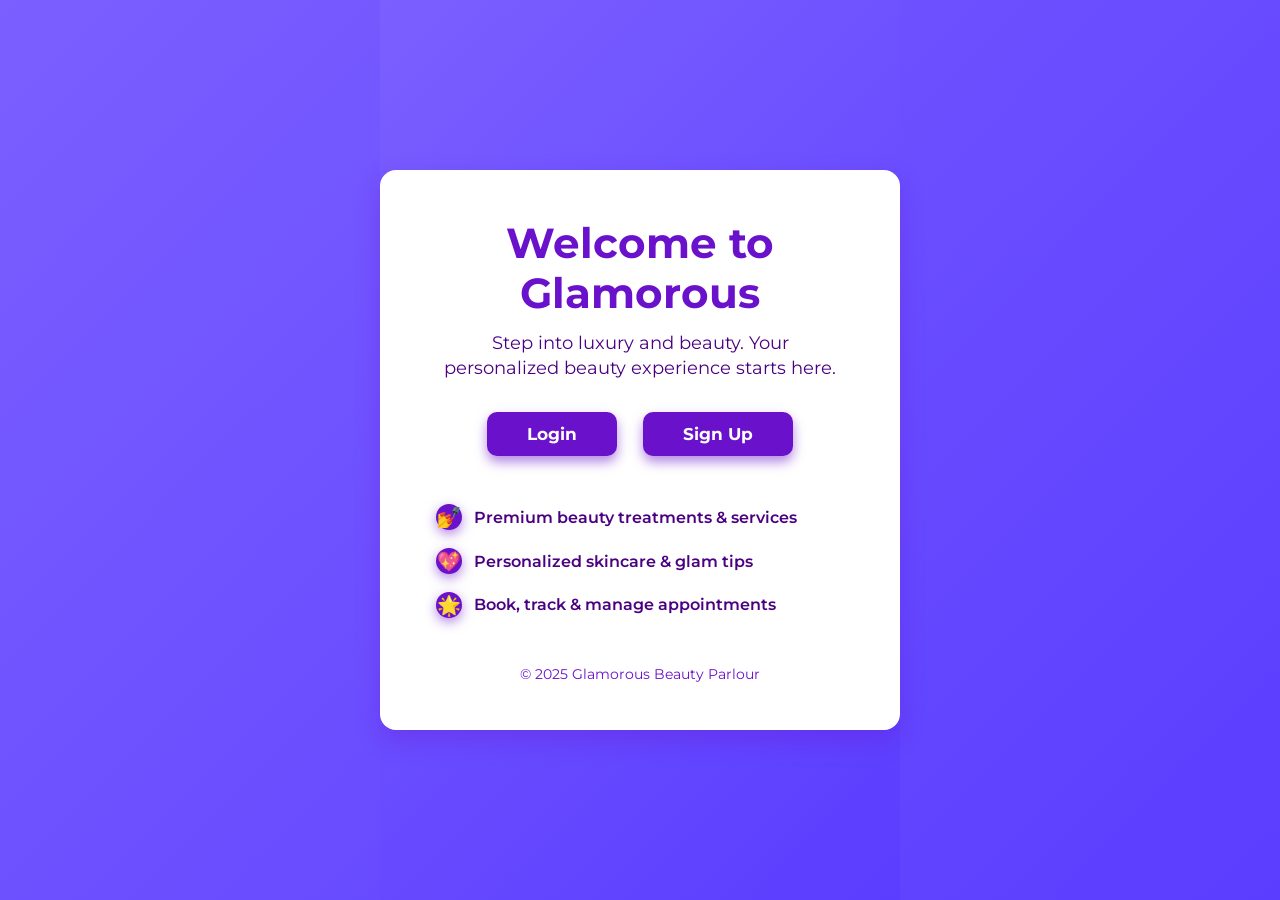
<file: index.html>
<!DOCTYPE html>
<html lang="en">
<head>
  <meta charset="UTF-8" />
  <meta name="viewport" content="width=device-width, initial-scale=1.0"/>
  <title>Welcome to Glamorous</title>
  <link rel="stylesheet" href="styles.css" />
</head>
<body>
  <div class="container">
    <h1>Welcome to Glamorous</h1>
    <p>Step into luxury and beauty. Your personalized beauty experience starts here.</p>
    
    <a href="login.html" class="btn">Login</a>
    <a href="signup.html" class="btn">Sign Up</a>

    <div class="features">
      <div class="feature-item">
        <div class="feature-icon">💅</div>
        Premium beauty treatments & services
      </div>
      <div class="feature-item">
        <div class="feature-icon">💖</div>
        Personalized skincare & glam tips
      </div>
      <div class="feature-item">
        <div class="feature-icon">🌟</div>
        Book, track & manage appointments
      </div>
    </div>

    <footer>&copy; 2025 Glamorous Beauty Parlour</footer>
  </div>
</body>
</html>
</file>
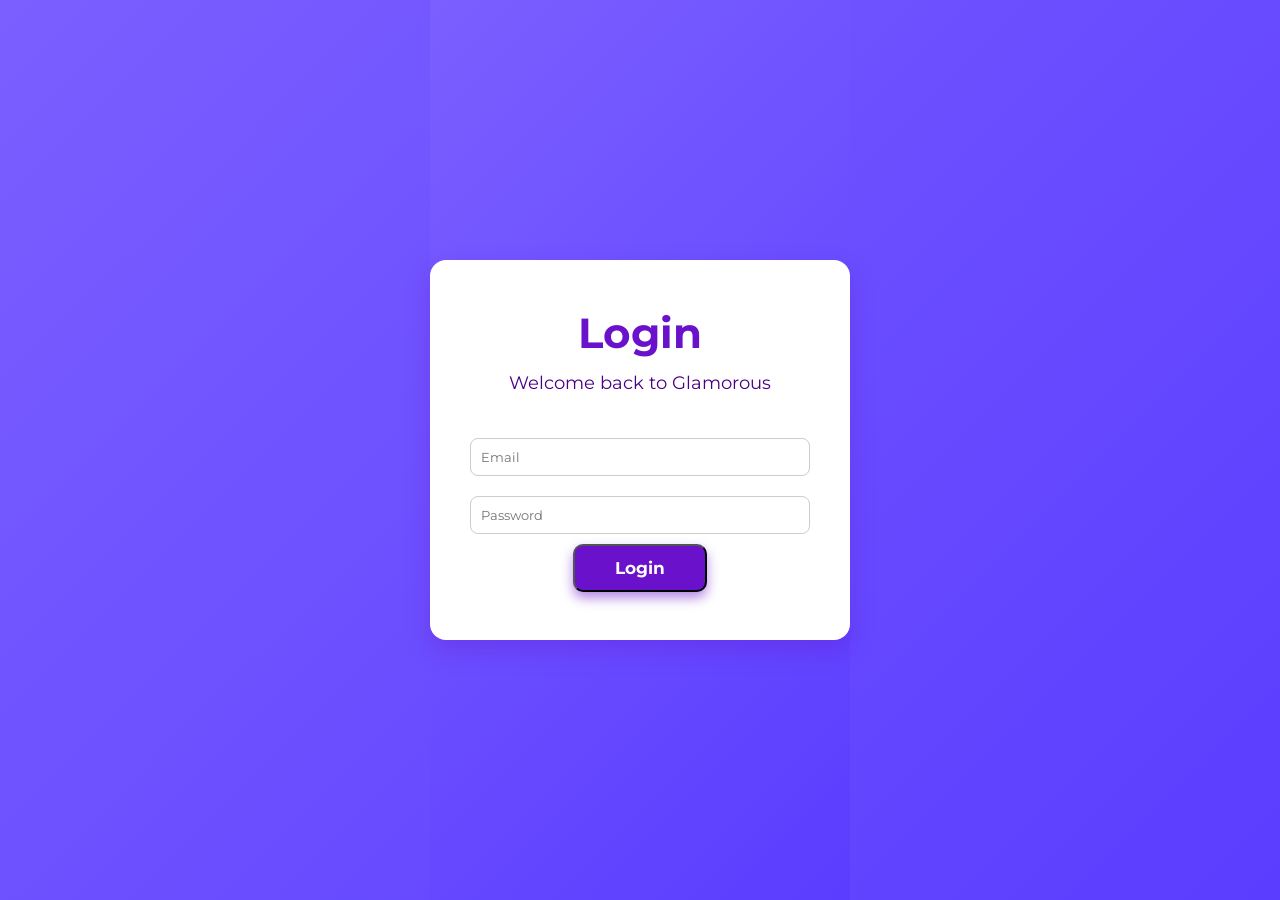
<file: login.html>
<!DOCTYPE html>
<html lang="en">
<head>
  <meta charset="UTF-8" />
  <meta name="viewport" content="width=device-width, initial-scale=1.0"/>
  <title>Login - Glamorous</title>
  <link rel="stylesheet" href="styles.css" />
</head>
<body>
  <div class="login-container">
    <h1>Login</h1>
    <p>Welcome back to Glamorous</p>

    <form action="your-login-handler.php" method="post">
      <input type="email" name="email" placeholder="Email" required style="width: 100%; padding: 10px; margin: 10px 0; border-radius: 8px; border: 1px solid #ccc;" />
      <input type="password" name="password" placeholder="Password" required style="width: 100%; padding: 10px; margin: 10px 0; border-radius: 8px; border: 1px solid #ccc;" />
      <button type="submit" class="btn">Login</button>
    </form>
  </div>
</body>
</html>
</file>
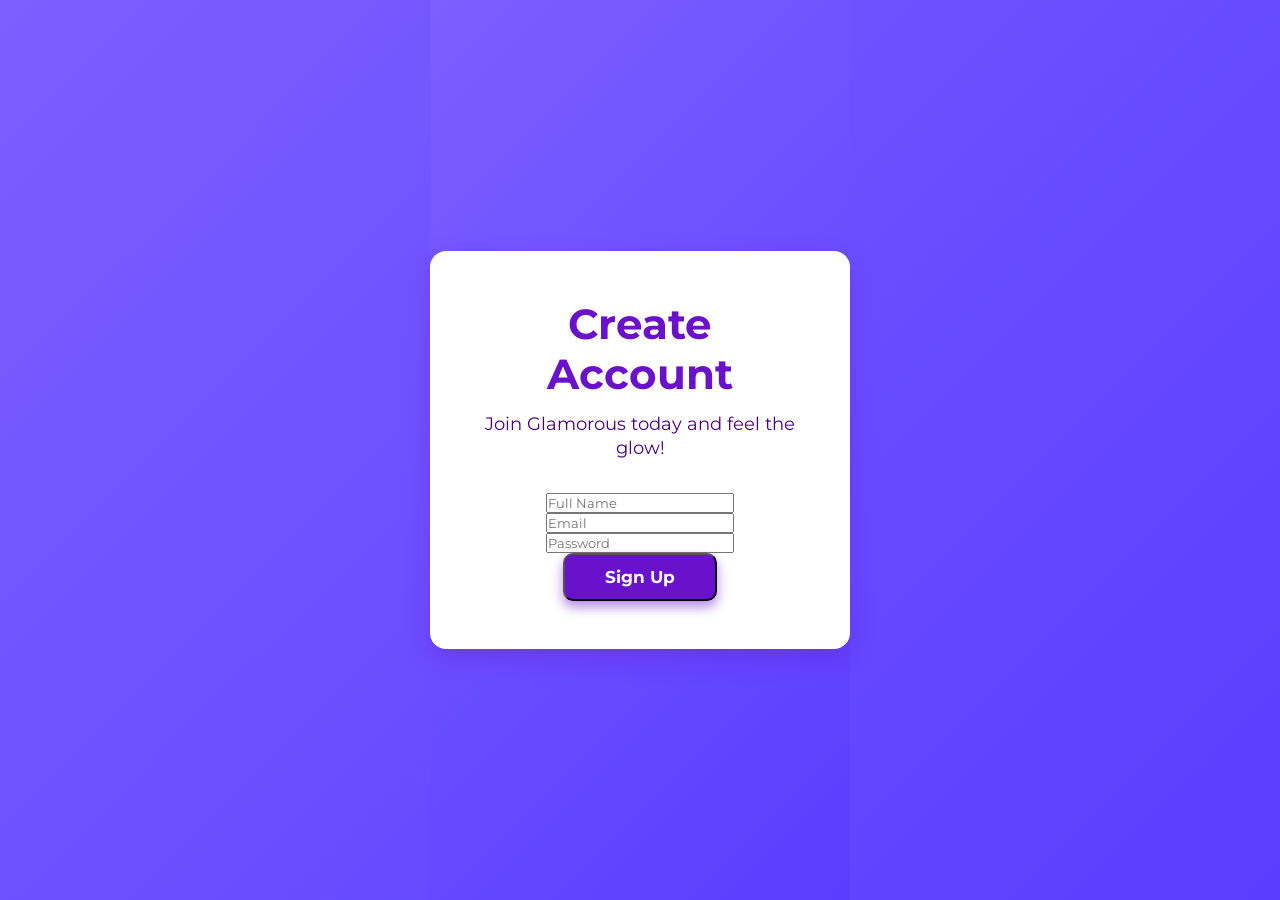
<file: signup.html>
<!DOCTYPE html>
<html lang="en">
<head>
  <meta charset="UTF-8" />
  <meta name="viewport" content="width=device-width, initial-scale=1.0"/>
  <title>Sign Up - Glamorous</title>
  <link rel="stylesheet" href="styles.css" />
</head>
<body>
  <div class="login-container">
    <h1>Create Account</h1>
    <p>Join Glamorous today and feel the glow!</p>

    <form action="your-signup-handler.php" method="post">
      <input 
        type="text" 
        name="name" 
        placeholder="Full Name" 
        required 
        class="input-field"
      />
      <input 
        type="email" 
        name="email" 
        placeholder="Email" 
        required 
        class="input-field"
      />
      <input 
        type="password" 
        name="password" 
        placeholder="Password" 
        required 
        class="input-field"
      />
      <button type="submit" class="btn">Sign Up</button>
    </form>
  </div>
</body>
</html>
</file>
<file: styles.css>
@import url('https://fonts.googleapis.com/css2?family=Montserrat:wght@400;700&display=swap');

* {
  box-sizing: border-box;
  margin: 0;
  padding: 0;
  font-family: 'Montserrat', sans-serif;
}

/* Background & layout */
body, html {
  height: 100%;
  background: linear-gradient(135deg, #7b5fff 0%, #5a3dff 100%);
  display: flex;
  justify-content: center;
  align-items: center;
  color: #4b0082;
}

/* Welcome page container (wider box) */
.container {
  max-width: 520px;
  width: 100%;
  padding: 3rem 3.5rem;
  border-radius: 16px;
  background: #fff;
  box-shadow: 0 10px 25px rgba(106, 17, 203, 0.3);
  margin: auto;
  text-align: center;
}

/* Login/Signup container (slightly narrower) */
.login-container {
  max-width: 420px;
  width: 100%;
  padding: 3rem 2.5rem;
  border-radius: 16px;
  background: #fff;
  box-shadow: 0 10px 25px rgba(106, 17, 203, 0.3);
  margin: auto;
  text-align: center;
}

/* Headings */
h1 {
  font-size: 2.6rem;
  margin-bottom: 0.8rem;
  font-weight: 700;
  color: #6a11cb;
}

p {
  font-size: 1.1rem;
  margin-bottom: 2rem;
  line-height: 1.4;
  color: #4b0082;
}

/* Buttons */
.btn {
  display: inline-block;
  background: #6a11cb;
  color: white;
  font-weight: 700;
  border-radius: 10px;
  padding: 0.75rem 2.5rem;
  margin: 0 0.7rem;
  text-decoration: none;
  font-size: 1.05rem;
  box-shadow: 0 6px 12px rgba(106, 17, 203, 0.5);
  transition: all 0.25s ease;
  cursor: pointer;
}

.btn:hover {
  background: #541bbf;
  box-shadow: 0 12px 24px rgba(84, 27, 191, 0.7);
  transform: translateY(-3px);
}

/* Feature list styling for welcome page (optional) */
.features {
  margin-top: 3rem;
  text-align: left;
}

.feature-item {
  display: flex;
  align-items: center;
  margin-bottom: 1.1rem;
  font-weight: 600;
  font-size: 1rem;
  color: #4b0082;
}

.feature-icon {
  background: #6a11cb;
  color: white;
  border-radius: 50%;
  width: 26px;
  height: 26px;
  display: flex;
  justify-content: center;
  align-items: center;
  margin-right: 12px;
  font-weight: 700;
  box-shadow: 0 4px 12px rgba(106, 17, 203, 0.5);
  font-size: 1.2rem;
}

/* Footer */
footer {
  margin-top: 3rem;
  font-size: 0.85rem;
  color: #6a11cb;
  text-align: center;
}

/* Responsive layout */
@media (max-width: 480px) {
  .container,
  .login-container {
    padding: 2rem 2rem;
    max-width: 90vw;
  }

  h1 {
    font-size: 2rem;
  }
}
</file>
